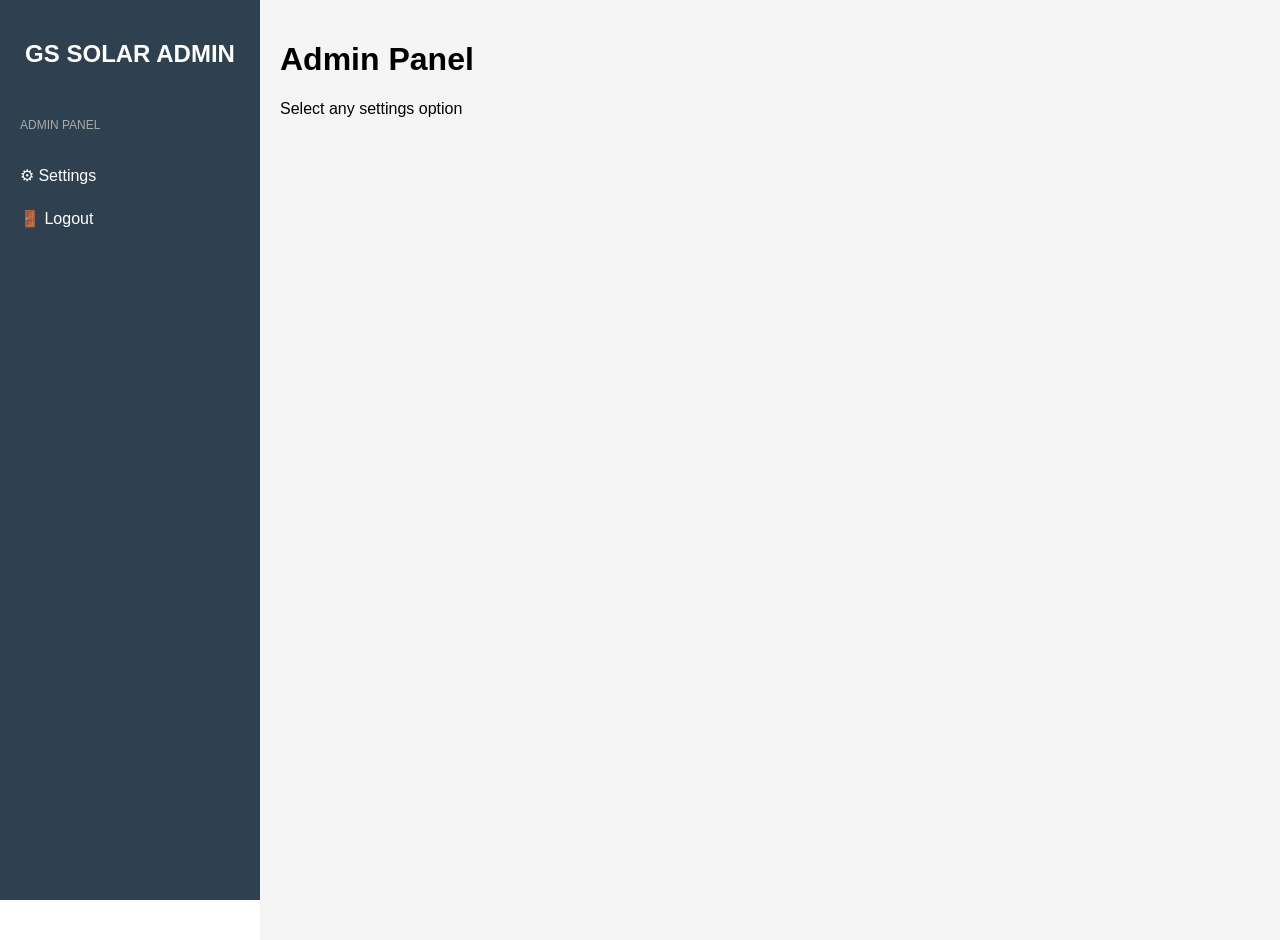
<file: admin.html>
<!DOCTYPE html>
<html>
<head>
  <title>Admin Panel</title>

  <link rel="stylesheet" href="admin.css">
</head>

<body>

<div class="sidebar">

  <h2 class="logo">GS SOLAR ADMIN</h2>

  <p class="heading">ADMIN PANEL</p>

  <!-- SETTINGS -->
  <div class="menu-item" onclick="toggleSettingsMenu()">
    ⚙ Settings
  </div>

  <div id="settingsSubmenu" class="submenu-container">

    <div class="submenu" id="subscriptions">
      Manage Subscriptions
    </div>

    <div class="submenu" id="manageDevices">
      Manage Devices
    </div>

    <div class="submenu" id="deviceProfiles">
      Manage Device Profiles
    </div>

    <div class="submenu" id="manageUsers">
      Manage Users
    </div>

    <div class="submenu" id="manageGraphs">
      Manage Graphs
    </div>

    <div class="submenu" id="notifications">
      User Notifications
    </div>

    <div class="submenu" id="emailProviders">
      Email Alert Providers
    </div>

    <div class="submenu" id="accountDetails">
      Account Details
    </div>

    <div class="submenu" id="manageDashboards">
      Manage Dashboards
    </div>

    <div class="submenu" id="manageCompanies">
      Manage Companies
    </div>

  </div>

  <div class="menu-item" id="logout">
    🚪 Logout
  </div>

</div>

<div class="main-content" id="content">

  <h1>Admin Panel</h1>
  <p>Select any settings option</p>

</div>

<script src="admin.js"></script>

</body>
</html>
</file>
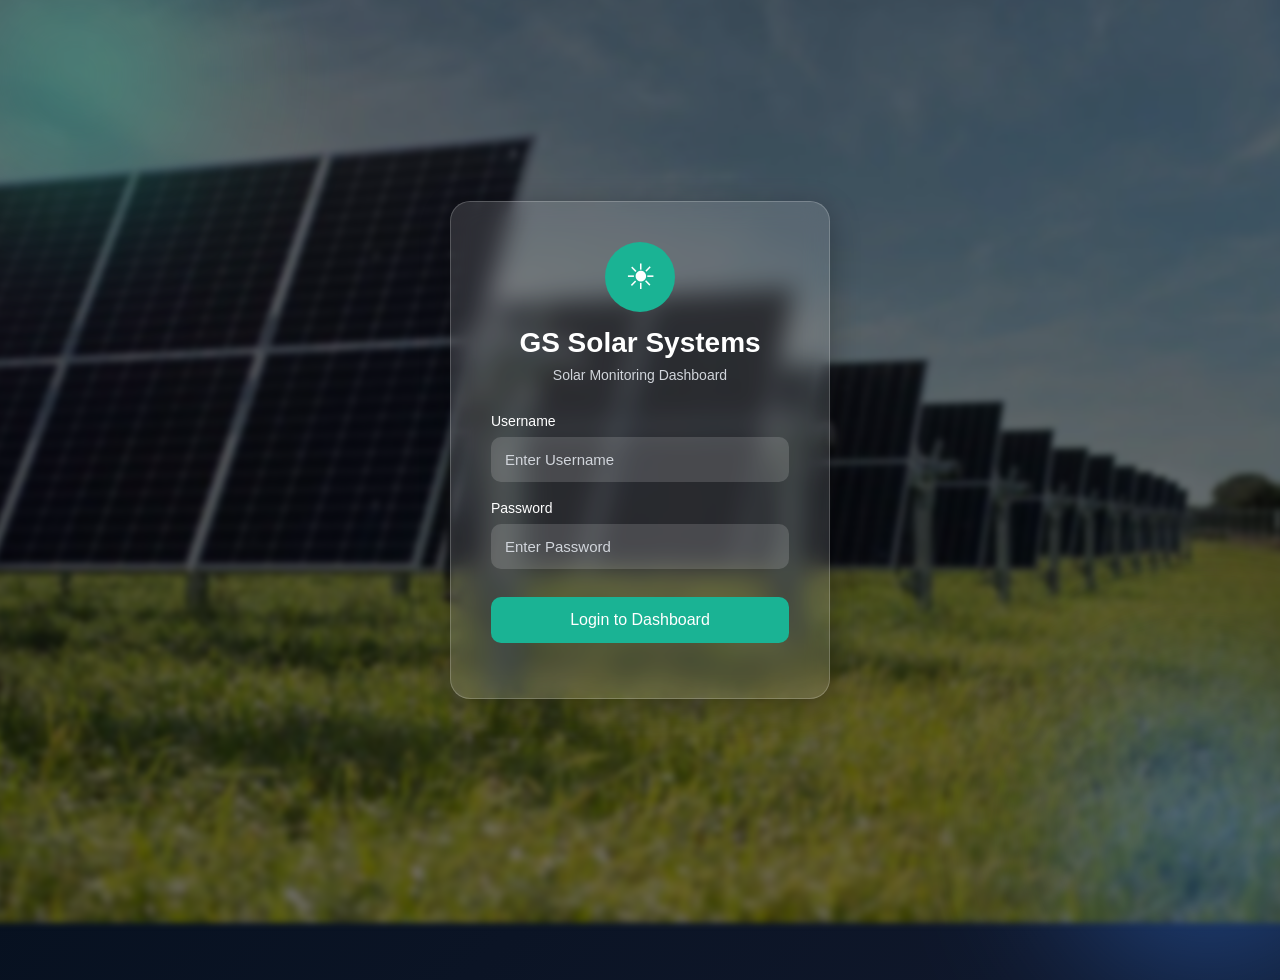
<file: login.html>
<!DOCTYPE html>
<html>
<head>
  <title>GS Solar Login</title>
  <link rel="stylesheet" href="login.css">
</head>

<body>

  <div class="background"></div>
    <div class="glow glow1"></div>
    <div class="glow glow2"></div>
  <div class="login-container">

    <div class="login-box">

      <div class="logo-section">
        <div class="logo-circle">☀</div>
        <h1>GS Solar Systems</h1>
        <p>Solar Monitoring Dashboard</p>
      </div>

      <div class="input-group">
        <label>Username</label>
        <input type="text"
               id="username"
               placeholder="Enter Username"
               class="input-box">
      </div>

      <div class="input-group">
        <label>Password</label>
        <input type="password"
               id="password"
               placeholder="Enter Password"
               class="input-box">
      </div>

      <button class="login-btn" onclick="login()">
        Login to Dashboard
      </button>

      <p id="error-msg"></p>

    </div>

  </div>

<script src="login.js"></script>

</body>
</html>
</file>
<file: admin.css>
body {
  margin: 0;
  font-family: Arial;
  display: flex;
}

.sidebar {
  width: 260px;
  height: 100vh;
  background: #2f4050;
  color: white;
  position: fixed;
  left: 0;
  top: 0;
}

.logo {
  text-align: center;
  padding: 20px;
}

.heading {
  color: #aaa;
  padding: 10px 20px;
  font-size: 12px;
}

.menu-item {
  padding: 12px 20px;
  cursor: pointer;
}

.menu-item:hover {
  background: #1ab394;
}

.submenu-container {
  display: none;
}

.submenu {
  padding: 10px 40px;
  background: #3a4b5c;
  cursor: pointer;
}

.submenu:hover {
  background: #1ab394;
}

.main-content {
  margin-left: 260px;
  width: calc(100% - 260px);
  padding: 20px;
  background: #f5f5f5;
  min-height: 100vh;
}

.report-box {
  background: white;
  padding: 20px;
  border-radius: 10px;
}

.device-table {
  width: 100%;
  border-collapse: collapse;
}

.device-table th,
.device-table td {
  border: 1px solid #ddd;
  padding: 10px;
}

.export-btn {
  background: #2f5d7c;
  color: white;
  border: none;
  padding: 10px 20px;
  border-radius: 5px;
  cursor: pointer;
}
</file>
<file: login.css>
*{
  margin:0;
  padding:0;
  box-sizing:border-box;
}

body{
  font-family:Arial, sans-serif;
  width:100%;
  height:100vh;
  overflow:hidden;
  position:relative;

  background:
  linear-gradient(135deg,#071120,#0f172a,#10243f);

  display:flex;
  justify-content:center;
  align-items:center;
}

/* BACKGROUND */
.background{
  position:absolute;
  width:100%;
  height:100%;

  background:
  linear-gradient(rgba(0,0,0,0.55), rgba(0,0,0,0.55)),
  url('assets/images/solar-bg.jpg');

  background-size:cover;
  background-position:center;

  transform:scale(1.05);

  filter:blur(3px);

  z-index:0;
}

/* CENTER */
.login-container{
  position:relative;
  z-index:1;

  width:100%;
  height:100vh;

  display:flex;
  justify-content:center;
  align-items:center;
}

/* LOGIN CARD */
.login-box{
  width:380px;

  background:rgba(255,255,255,0.12);

  backdrop-filter:blur(12px);

  border:1px solid rgba(255,255,255,0.2);

  padding:40px;

  border-radius:20px;

  box-shadow:0 8px 30px rgba(0,0,0,0.3);

  color:white;
}

/* LOGO */
.logo-section{
  text-align:center;
  margin-bottom:30px;
}

.logo-circle{
  width:70px;
  height:70px;

  margin:auto;
  margin-bottom:15px;

  border-radius:50%;

  background:#1ab394;

  display:flex;
  justify-content:center;
  align-items:center;

  font-size:35px;

  color:white;
}

.logo-section h1{
  font-size:28px;
  margin-bottom:8px;
}

.logo-section p{
  color:#d1d5db;
  font-size:14px;
}

/* INPUTS */
.input-group{
  margin-bottom:18px;
}

.input-group label{
  display:block;
  margin-bottom:8px;
  font-size:14px;
}

.input-box{
  width:100%;

  padding:14px;

  border:none;

  border-radius:10px;

  background:rgba(255,255,255,0.15);

  color:white;

  font-size:15px;

  outline:none;
}

.input-box::placeholder{
  color:#d1d5db;
}

.input-box:focus{
  border:1px solid #1ab394;
}

/* BUTTON */
.login-btn{
  width:100%;

  padding:14px;

  border:none;

  border-radius:10px;

  background:#1ab394;

  color:white;

  font-size:16px;

  cursor:pointer;

  transition:0.3s;

  margin-top:10px;
}

.login-btn:hover{
  background:#15967d;
  transform:translateY(-2px);
}

/* ERROR */
#error-msg{
  text-align:center;
  color:#ffb4b4;
  margin-top:15px;
  font-size:14px;
}
/* GLOW EFFECTS */

.glow{
  position:absolute;
  border-radius:50%;
  filter:blur(80px);
  opacity:0.4;
  z-index:0;
}

.glow1{
  width:250px;
  height:250px;
  background:#1ab394;

  top:-50px;
  left:-50px;
}

.glow2{
  width:300px;
  height:300px;
  background:#3b82f6;

  bottom:-80px;
  right:-80px;
}
</file>
